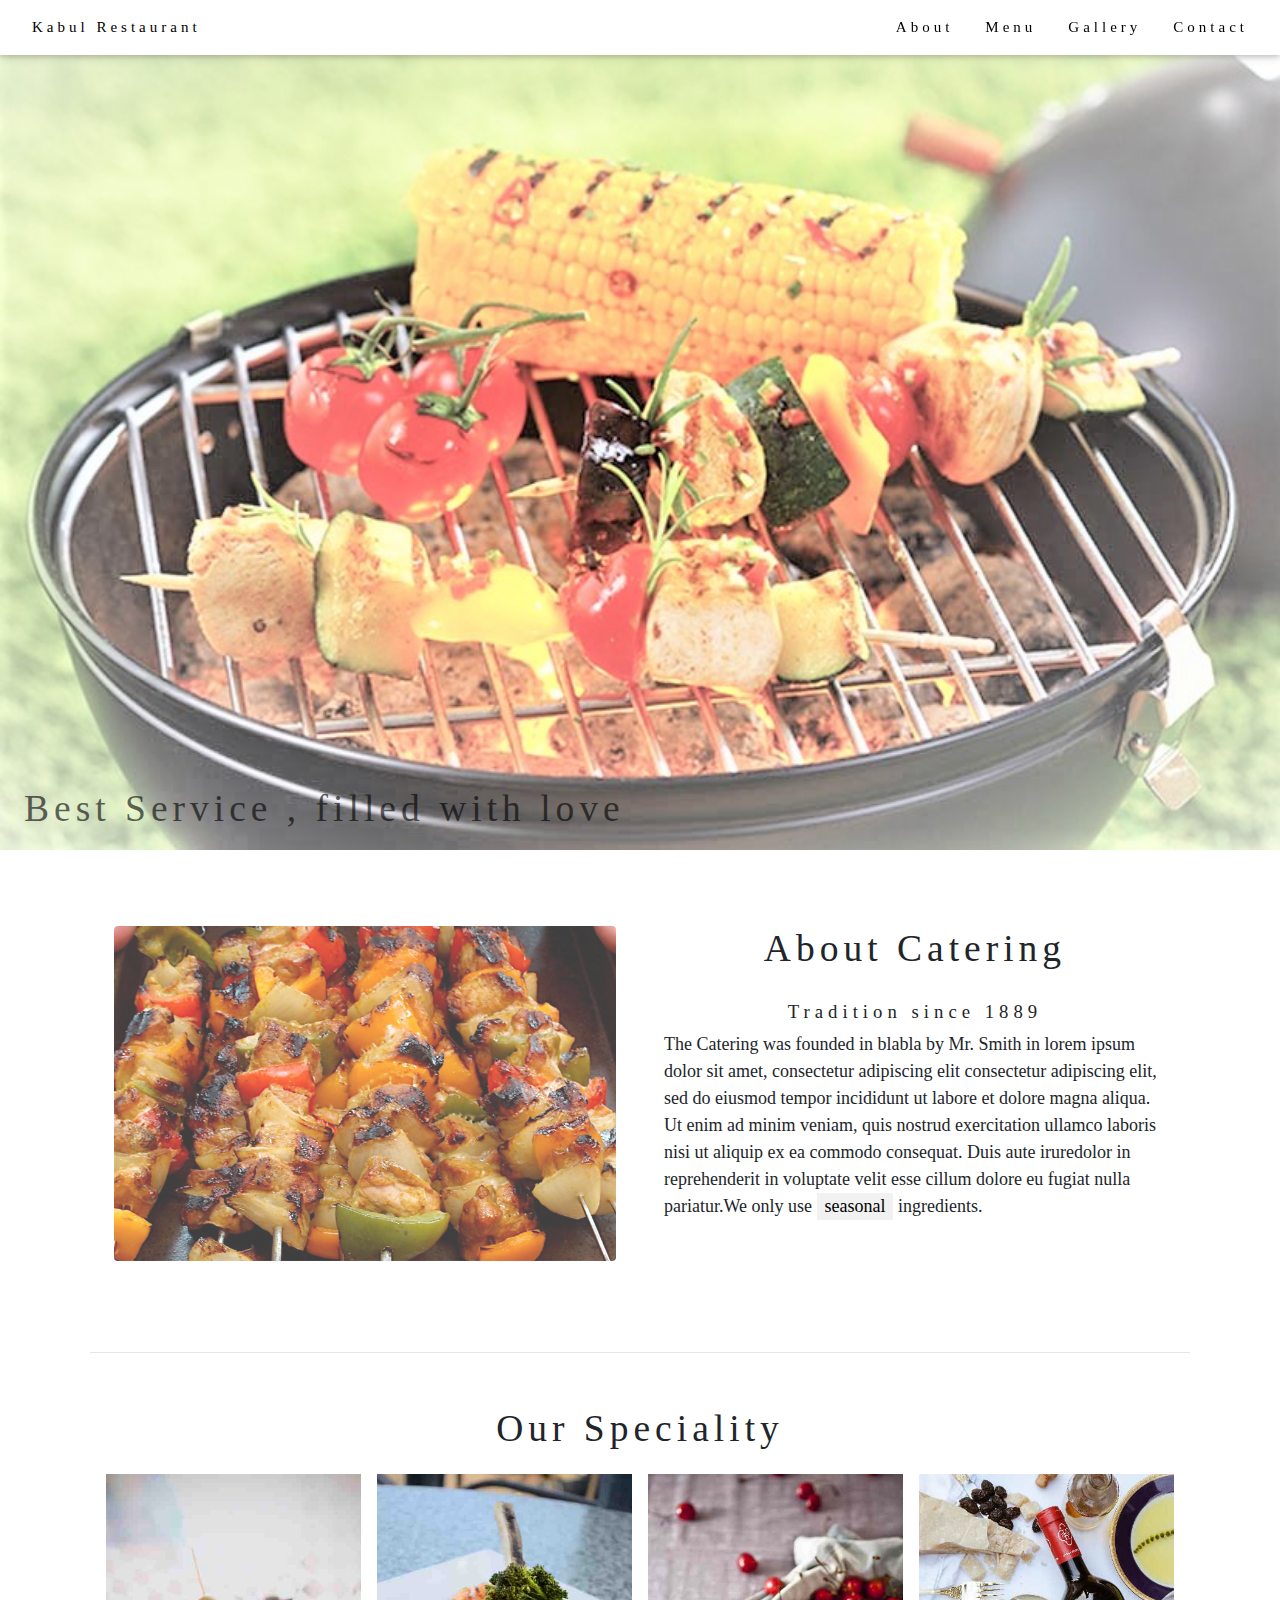
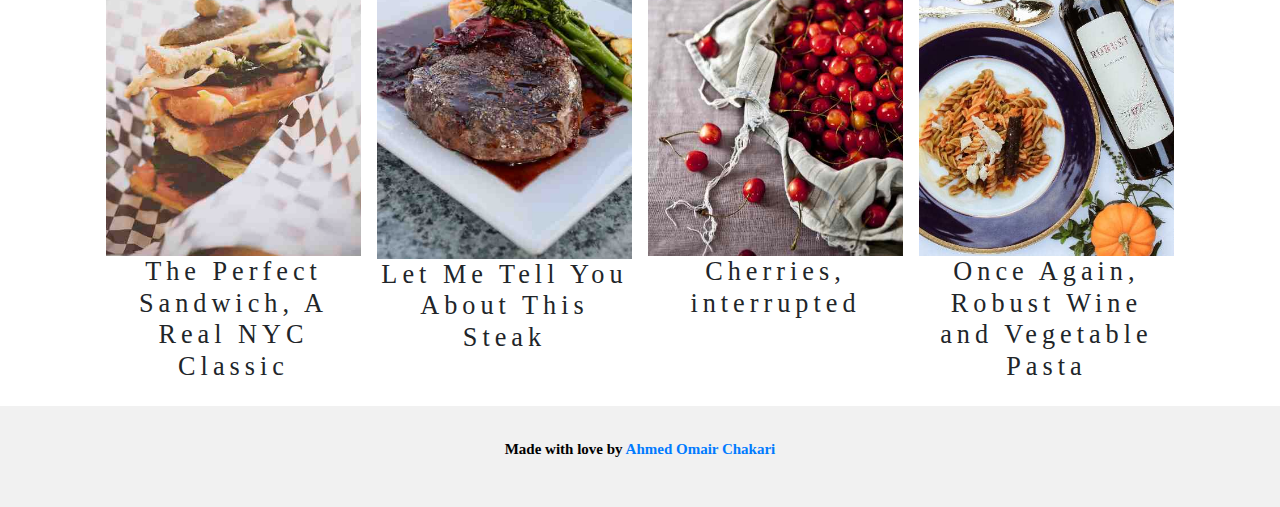
<file: index.html>
<!DOCTYPE html>
<html>
<title>Kabul Restaurant</title>
<meta charset="UTF-8">
<meta name="viewport" content="width=device-width, initial-scale=1">
<link rel="stylesheet" href="https://www.w3schools.com/w3css/4/w3.css">
<!-- Latest compiled and minified CSS -->
<link rel="stylesheet" href="https://maxcdn.bootstrapcdn.com/bootstrap/4.2.1/css/bootstrap.min.css">

<!-- jQuery library -->
<script src="https://ajax.googleapis.com/ajax/libs/jquery/3.3.1/jquery.min.js"></script>

<!-- Popper JS -->
<script src="https://cdnjs.cloudflare.com/ajax/libs/popper.js/1.14.6/umd/popper.min.js"></script>

<!-- Latest compiled JavaScript -->
<script src="https://maxcdn.bootstrapcdn.com/bootstrap/4.2.1/js/bootstrap.min.js"></script>

<!--font awesome-->
<link rel="stylesheet" href="https://use.fontawesome.com/releases/v5.7.0/css/all.css"
      integrity="sha384-lZN37f5QGtY3VHgisS14W3ExzMWZxybE1SJSEsQp9S+oqd12jhcu+A56Ebc1zFSJ" crossorigin="anonymous">

<!--my css-->
<link rel="stylesheet" href="css/style.css">

<body>

<!-- Navbar (sit on top) -->
<div class="w3-top">
    <div class="w3-bar w3-white w3-padding w3-card" style="letter-spacing:4px;">
        <a href="#home" class="w3-bar-item w3-button"> Kabul Restaurant</a>
        <!-- Right-sided navbar links. Hide them on small screens -->
        <div class="w3-right w3-hide-small">
            <a href="index.html" class="w3-bar-item w3-button">About</a>
            <a href="menu.html" class="w3-bar-item w3-button">Menu</a>
            <a href="gallary.html" class="w3-bar-item w3-button">Gallery</a>
            <a href="contact.html" class="w3-bar-item w3-button">Contact</a>
        </div>
    </div>
</div>
<!-- Header -->
<header class="w3-display-container w3-content w3-wide" style="max-width:1400px;min-width:500px" id="home">
    <img class="w3-image" src="image/service1.jpg" alt="Hamburger Catering" width="1600" height="800">
    <div class="w3-display-bottomleft w3-padding-large w3-opacity">
        <h1 class="" style="color: black">Best Service , filled with love</h1>
    </div>
</header>

<!-- Page content -->
<div class="w3-content" style="max-width:1100px">

    <!-- About Section -->
    <div class="w3-row w3-padding-64" id="about">
        <div class="w3-col m6 w3-padding-large w3-hide-small">
            <img src="image/service2.jpg" class="w3-round w3-image w3-opacity-min" alt="Table Setting" width="600" height="750">
        </div>

        <div class="w3-col m6 w3-padding-large">
            <h1 class="w3-center">About Catering</h1><br>
            <h5 class="w3-center">Tradition since 1889</h5>
            <p class="w3-large">The Catering was founded in blabla by Mr. Smith in lorem ipsum dolor sit amet, consectetur adipiscing elit consectetur adipiscing elit, sed do eiusmod tempor incididunt ut labore et dolore magna aliqua. Ut enim ad minim veniam, quis nostrud exercitation ullamco laboris nisi ut aliquip ex ea commodo consequat. Duis aute iruredolor in reprehenderit in voluptate velit esse cillum dolore eu fugiat nulla pariatur.We only use <span class="w3-tag w3-light-grey">seasonal</span> ingredients.</p>
        </div>
    </div>

    <hr>



    <!-- Specialtiy-->
    <div class="w3-row-padding w3-padding-16 w3-center" id="food">

        <div class="text-center m-4">
            <h1>Our Speciality</h1>
        </div>

        <div class="w3-quarter">
            <img src="image/s1.jpg" alt="Sandwich" style="width:100%">
            <h3>The Perfect Sandwich, A Real NYC Classic</h3>
        </div>
        <div class="w3-quarter">
            <img src="image/s2.jpg" alt="Steak" style="width:100%">
            <h3>Let Me Tell You About This Steak</h3>
        </div>
        <div class="w3-quarter">
            <img src="image/s3.jpg" alt="Cherries" style="width:100%">
            <h3>Cherries, interrupted</h3>
        </div>
        <div class="w3-quarter">
            <img src="image/s4.jpg" alt="Pasta and Wine" style="width:100%">
            <h3>Once Again, Robust Wine and Vegetable Pasta</h3>
        </div>
    </div>



    <!-- End page content -->
</div>

<!-- Footer -->
<footer class="w3-center w3-light-grey w3-padding-32">
    <p class="font-weight-bold">Made with love by<a href="" title="W3.CSS" target="_blank" class="w3-hover-text-green"> Ahmed Omair Chakari</a></p>
</footer>


</body>
</html>
</file>
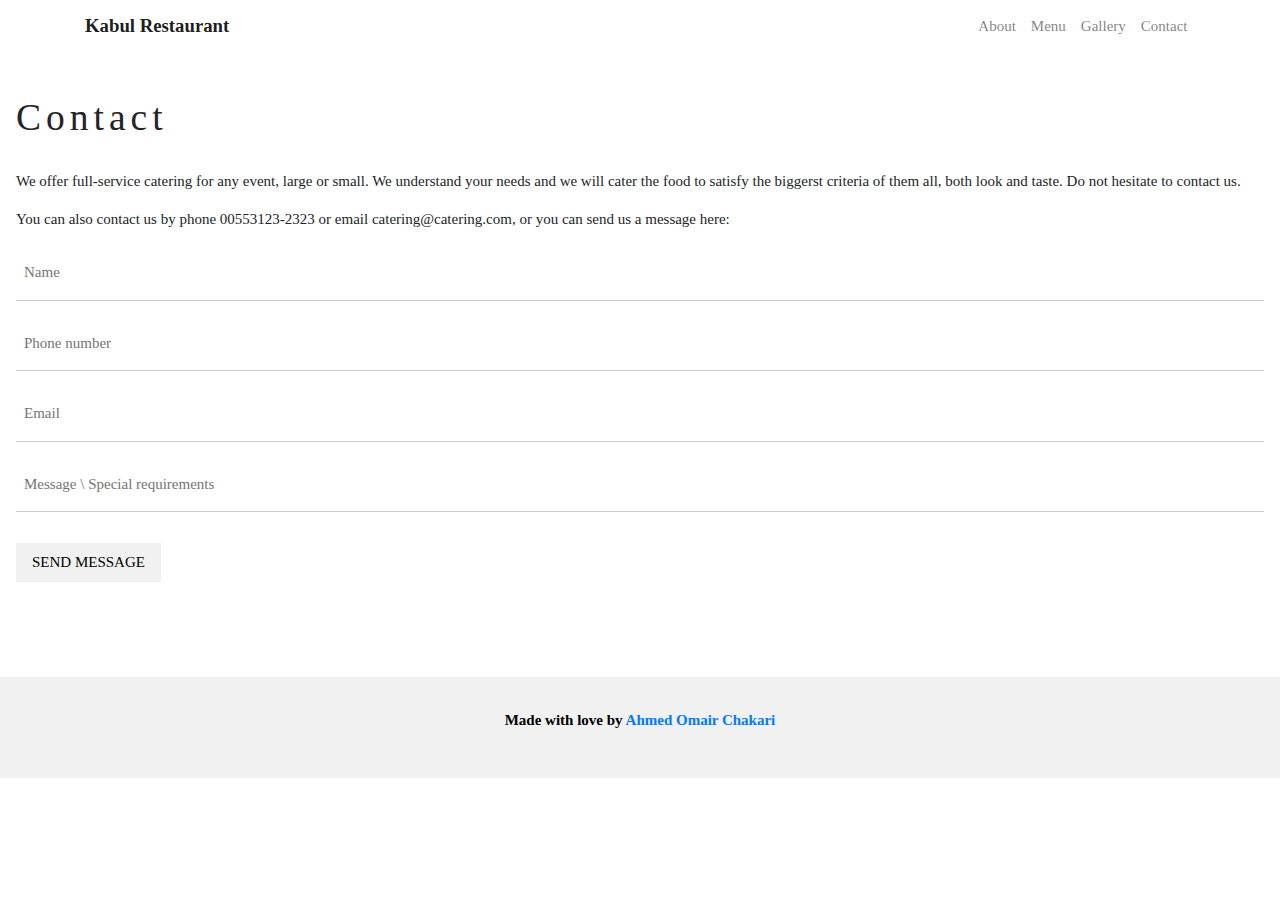
<file: contact.html>
<!DOCTYPE html>
<html>
<title>Kabul Restaurant</title>
<meta charset="UTF-8">
<meta name="viewport" content="width=device-width, initial-scale=1">
<link rel="stylesheet" href="https://www.w3schools.com/w3css/4/w3.css">
<!-- Latest compiled and minified CSS -->
<link rel="stylesheet" href="https://maxcdn.bootstrapcdn.com/bootstrap/4.2.1/css/bootstrap.min.css">

<!-- jQuery library -->
<script src="https://ajax.googleapis.com/ajax/libs/jquery/3.3.1/jquery.min.js"></script>

<!-- Popper JS -->
<script src="https://cdnjs.cloudflare.com/ajax/libs/popper.js/1.14.6/umd/popper.min.js"></script>

<!-- Latest compiled JavaScript -->
<script src="https://maxcdn.bootstrapcdn.com/bootstrap/4.2.1/js/bootstrap.min.js"></script>

<!--font awesome-->
<link rel="stylesheet" href="https://use.fontawesome.com/releases/v5.7.0/css/all.css"
      integrity="sha384-lZN37f5QGtY3VHgisS14W3ExzMWZxybE1SJSEsQp9S+oqd12jhcu+A56Ebc1zFSJ" crossorigin="anonymous">

<!--my css-->
<link rel="stylesheet" href="css/style.css">
<script src="js/form_validation.js"></script>


<body>

<!-- Navbar (sit on top) -->
<nav class="navbar navbar-expand-md  navbar-light fixed-top" style="background-color: #ffffff">
    <div class="container">
        <a href="index.html" class="navbar-brand  font-weight-bold"> Kabul Restaurant</a>

        <button class="navbar-toggler " type="button" data-toggle="collapse" data-target="#collapsenavbar">
            <span class="navbar-toggler-icon "></span>
        </button>

        <div class="collapse navbar-collapse" id="collapsenavbar">
            <ul class="navbar-nav ml-auto">
                <li class="nav-item ">
                    <a href="index.html" class="nav-link font-weight-bolder ">About</a>
                </li>
                <li class="nav-item ">
                    <a href="menu.html" class="nav-link font-weight-bolder ">Menu</a>
                </li>
                <li class="nav-item ">
                    <a href="gallary.html" class="nav-link font-weight-bolder ">Gallery</a>
                </li>
                <li class="nav-item">
                    <a href="contact.html" class="nav-link font-weight-bolder">Contact</a>
                </li>

            </ul>
        </div>
    </div>
</nav>

    <hr>

    <!-- Contact Section -->
    <div class="w3-container w3-padding-64" id="contact">
        <h1>Contact</h1><br>
        <p>We offer full-service catering for any event, large or small. We understand your needs and we will cater the food to satisfy the biggerst criteria of them all, both look and taste. Do not hesitate to contact us.</p>
        <p>You can also contact us by phone 00553123-2323 or email catering@catering.com, or you can send us a message here:</p>
        <form name="myForm" onsubmit="return validateForm()" method="post" action="/action_page.php" target="_blank">
            <p><input class="w3-input w3-padding-16" type="text" placeholder="Name" required name="Name"></p>
            <p><input class="w3-input w3-padding-16" type="tel" placeholder="Phone number" required name="Pnumber"></p>
            <p><input class="w3-input w3-padding-16" type="email" placeholder="Email" required name="Email" ></p>
            <p><input class="w3-input w3-padding-16" type="text" placeholder="Message \ Special requirements" required name="Message"></p>
            <p><button class="w3-button w3-light-grey w3-section" type="submit">SEND MESSAGE</button></p>
        </form>
    </div>

    <!-- End page content -->
</div>

<!-- Footer -->
<footer class="w3-center w3-light-grey w3-padding-32">
    <p class="font-weight-bold">Made with love by<a href="" title="W3.CSS" target="_blank" class="w3-hover-text-green"> Ahmed Omair Chakari</a></p>
</footer>

</body>
</html>
</file>
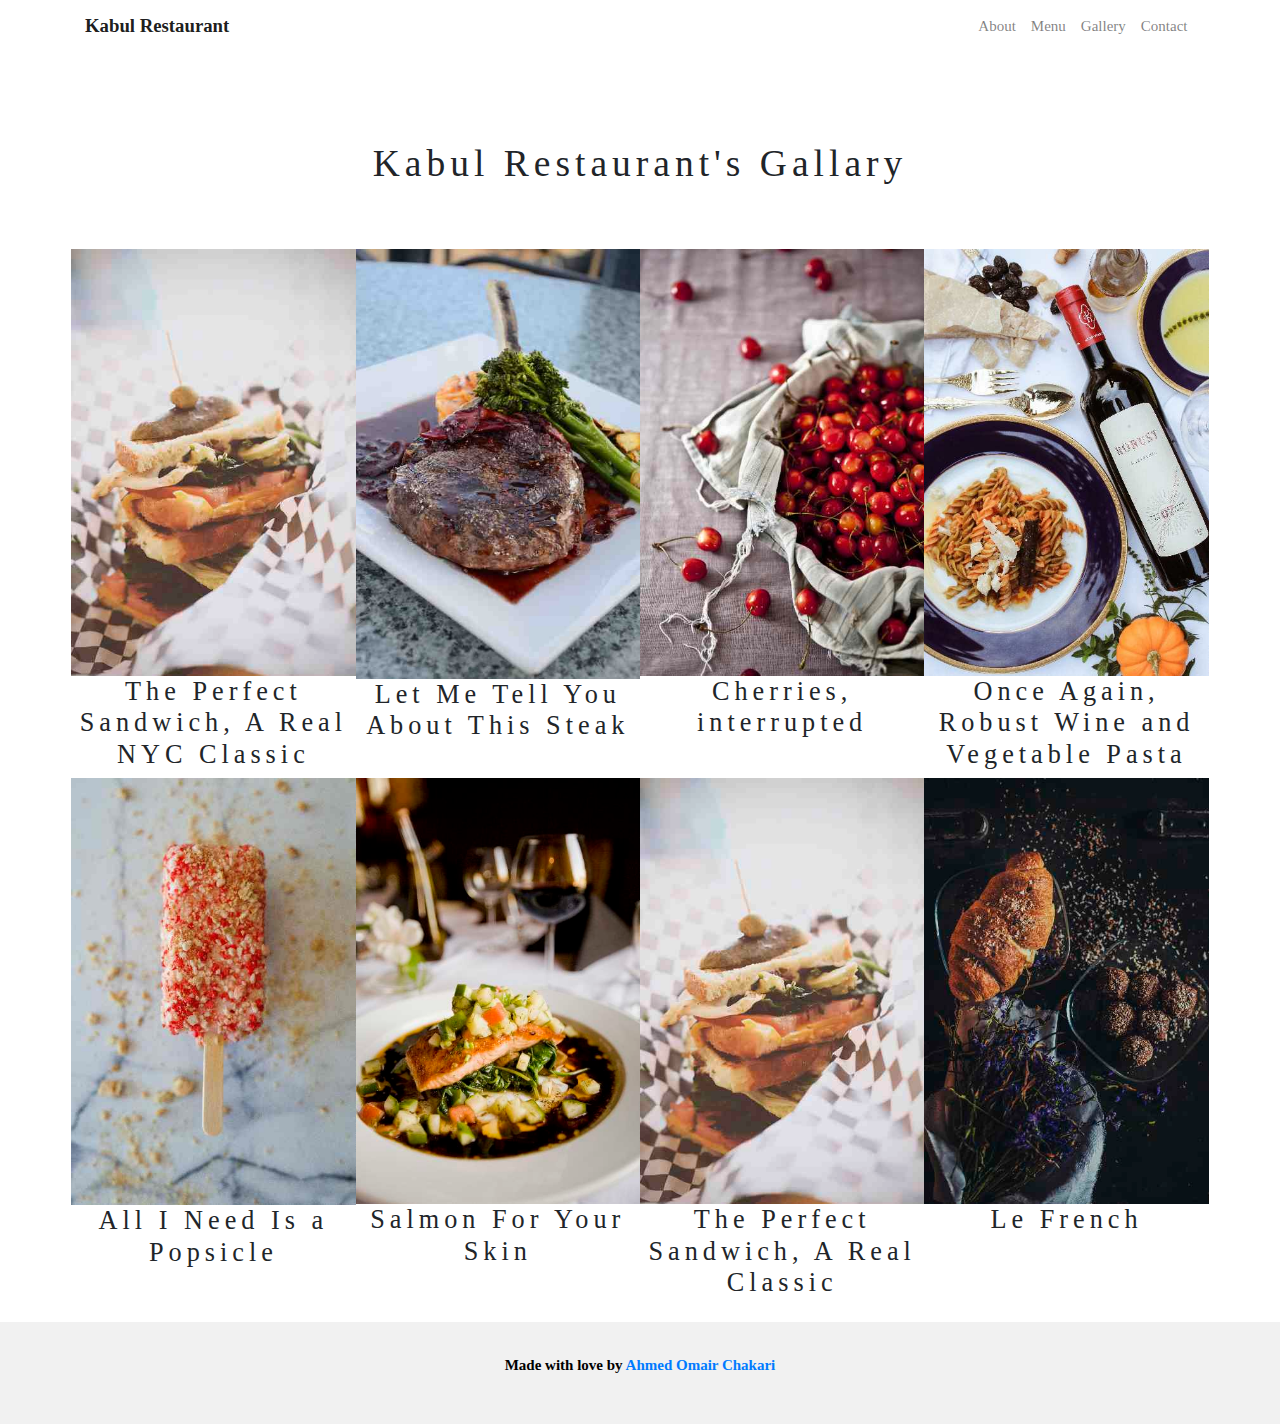
<file: gallary.html>
<!DOCTYPE html>
<html>
<title>Kabul Restaurant</title>
<meta charset="UTF-8">
<meta name="viewport" content="width=device-width, initial-scale=1">
<link rel="stylesheet" href="https://www.w3schools.com/w3css/4/w3.css">
<!-- Latest compiled and minified CSS -->
<link rel="stylesheet" href="https://maxcdn.bootstrapcdn.com/bootstrap/4.2.1/css/bootstrap.min.css">

<!-- jQuery library -->
<script src="https://ajax.googleapis.com/ajax/libs/jquery/3.3.1/jquery.min.js"></script>

<!-- Popper JS -->
<script src="https://cdnjs.cloudflare.com/ajax/libs/popper.js/1.14.6/umd/popper.min.js"></script>

<!-- Latest compiled JavaScript -->
<script src="https://maxcdn.bootstrapcdn.com/bootstrap/4.2.1/js/bootstrap.min.js"></script>

<!--font awesome-->
<link rel="stylesheet" href="https://use.fontawesome.com/releases/v5.7.0/css/all.css"
      integrity="sha384-lZN37f5QGtY3VHgisS14W3ExzMWZxybE1SJSEsQp9S+oqd12jhcu+A56Ebc1zFSJ" crossorigin="anonymous">

<!--my css-->
<link rel="stylesheet" href="css/style.css">

<body>

<!-- Navbar (sit on top) -->
<nav class="navbar navbar-expand-md  navbar-light fixed-top" style="background-color: #ffffff">
    <div class="container">
        <a href="index.html" class="navbar-brand  font-weight-bold"> Kabul Restaurant</a>

        <button class="navbar-toggler " type="button" data-toggle="collapse" data-target="#collapsenavbar">
            <span class="navbar-toggler-icon "></span>
        </button>

        <div class="collapse navbar-collapse" id="collapsenavbar">
            <ul class="navbar-nav ml-auto">
                <li class="nav-item ">
                    <a href="index.html" class="nav-link font-weight-bolder ">About</a>
                </li>
                <li class="nav-item ">
                    <a href="menu.html" class="nav-link font-weight-bolder ">Menu</a>
                </li>
                <li class="nav-item ">
                    <a href="gallary.html" class="nav-link font-weight-bolder ">Gallery</a>
                </li>
                <li class="nav-item">
                    <a href="contact.html" class="nav-link font-weight-bolder">Contact</a>
                </li>

            </ul>
        </div>
    </div>
</nav>


    <!-- Specialtiy-->
    <div class="w3-row-padding w3-padding-16 w3-center" style="margin-top: 8%" id="food">

        <div class="text-center m-4">
            <h1>Kabul Restaurant's Gallary</h1>
        </div>

        <div style="margin: 5%">
        <div class="w3-quarter">
            <a href="image/s1.jpg"><img src="image/s1.jpg" alt="Sandwich" style="width:100%"></a>
            <h3>The Perfect Sandwich, A Real NYC Classic</h3>
        </div>
        <div class="w3-quarter">
            <a href="image/s2.jpg"><img src="image/s2.jpg" alt="Steak" style="width:100%"></a>
            <h3>Let Me Tell You About This Steak</h3>
        </div>
        <div class="w3-quarter">
            <a href="image/s3.jpg"><img src="image/s3.jpg" alt="Cherries" style="width:100%"></a>
            <h3>Cherries, interrupted</h3>
        </div>


        <div class="w3-quarter">
            <a href="image/s4.jpg"><img src="image/s4.jpg" alt="Pasta and Wine" style="width:100%"></a>
            <h3>Once Again, Robust Wine and Vegetable Pasta</h3>
        </div>
        </div>

 <div style="margin: 5%">
        <div class="w3-quarter">
            <a href="image/s5.jpg"><img src="image/s5.jpg" alt="Sandwich" style="width:100%"></a>
            <h3>All I Need Is a Popsicle</h3>
        </div>
        <div class="w3-quarter">
            <a href="image/s6.jpg"><img src="image/s6.jpg" alt="Steak" style="width:100%"></a>
            <h3>Salmon For Your Skin</h3>
        </div>
        <div class="w3-quarter">
            <a href="image/s7.jpg"><img src="image/s7.jpg" alt="Cherries" style="width:100%"></a>
            <h3>The Perfect Sandwich, A Real Classic
            </h3>
        </div>
        <div class="w3-quarter">
            <a href="image/s8.jpg"><img src="image/s8.jpg" alt="Pasta and Wine" style="width:100%"></a>
            <h3>Le French
            </h3>
        </div>
    </div>
</div>


    <!-- End page content -->

<!-- Footer -->
<footer class="w3-center w3-light-grey w3-padding-32">
    <p class="font-weight-bold">Made with love by<a href="" title="W3.CSS" target="_blank" class="w3-hover-text-green"> Ahmed Omair Chakari</a></p>
</footer>


</body>
</html>
</file>
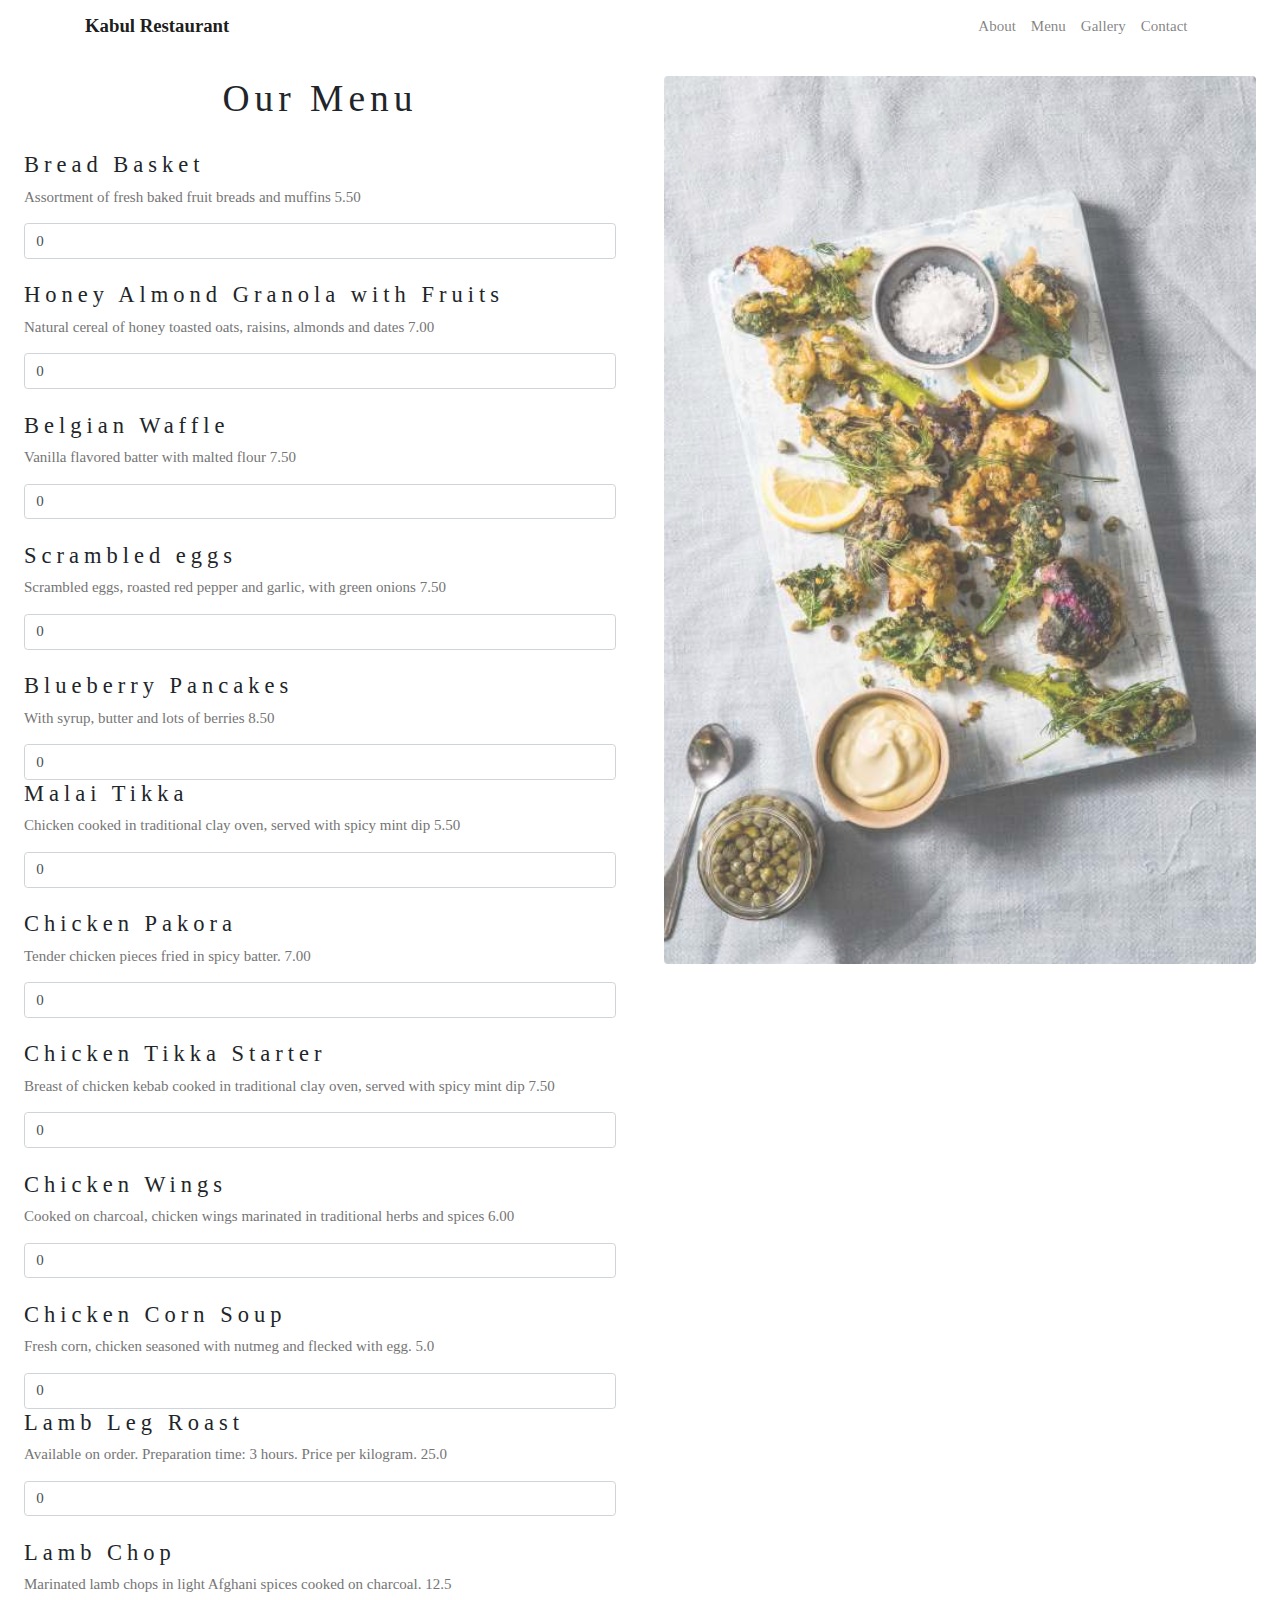
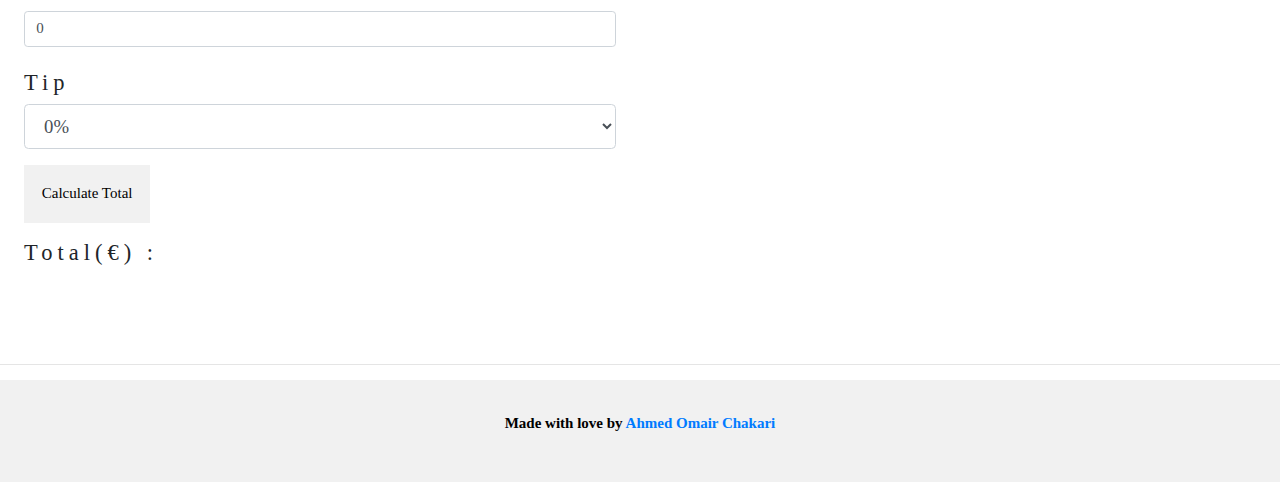
<file: menu.html>
<!DOCTYPE html>
<html>
<title>Kabul Restaurant</title>
<meta charset="UTF-8">
<meta name="viewport" content="width=device-width, initial-scale=1">
<link rel="stylesheet" href="https://www.w3schools.com/w3css/4/w3.css">
<!-- Latest compiled and minified CSS -->
<link rel="stylesheet" href="https://maxcdn.bootstrapcdn.com/bootstrap/4.2.1/css/bootstrap.min.css">

<!-- jQuery library -->
<script src="https://ajax.googleapis.com/ajax/libs/jquery/3.3.1/jquery.min.js"></script>

<!-- Popper JS -->
<script src="https://cdnjs.cloudflare.com/ajax/libs/popper.js/1.14.6/umd/popper.min.js"></script>

<!-- Latest compiled JavaScript -->
<script src="https://maxcdn.bootstrapcdn.com/bootstrap/4.2.1/js/bootstrap.min.js"></script>

<!--font awesome-->
<link rel="stylesheet" href="https://use.fontawesome.com/releases/v5.7.0/css/all.css"
      integrity="sha384-lZN37f5QGtY3VHgisS14W3ExzMWZxybE1SJSEsQp9S+oqd12jhcu+A56Ebc1zFSJ" crossorigin="anonymous">

<!--my css-->
<link rel="stylesheet" href="css/style.css">

<body>

<!-- Navbar (sit on top) -->
<nav class="navbar navbar-expand-md  navbar-light fixed-top" style="background-color: #ffffff">
    <div class="container">
        <a href="index.html" class="navbar-brand  font-weight-bold"> Kabul Restaurant</a>

        <button class="navbar-toggler " type="button" data-toggle="collapse" data-target="#collapsenavbar">
            <span class="navbar-toggler-icon "></span>
        </button>

        <div class="collapse navbar-collapse" id="collapsenavbar">
            <ul class="navbar-nav ml-auto">
                <li class="nav-item ">
                    <a href="index.html" class="nav-link font-weight-bolder ">About</a>
                </li>
                <li class="nav-item ">
                    <a href="menu.html" class="nav-link font-weight-bolder ">Menu</a>
                </li>
                <li class="nav-item ">
                    <a href="gallary.html" class="nav-link font-weight-bolder ">Gallery</a>
                </li>
                <li class="nav-item">
                    <a href="contact.html" class="nav-link font-weight-bolder">Contact</a>
                </li>

            </ul>
        </div>
    </div>
</nav>


<!-- Menu Section -->
<div class="w3-row w3-padding-64" id="menu">
    <div class="w3-col l6 w3-padding-large">
        <h1 class="w3-center">Our Menu</h1><br>
        <h4>Bread Basket</h4>
        <p class="w3-text-grey">Assortment of fresh baked fruit breads and muffins 5.50</p>
        <input class="form-control" type="number" id="one" name="one" placeholder="Enter Quantity" value="0"
               min="1" max="100">
        <br>


        <h4>Honey Almond Granola with Fruits</h4>
        <p class="w3-text-grey">Natural cereal of honey toasted oats, raisins, almonds and dates 7.00</p>
        <input class="form-control" type="number" id="two" name="two" placeholder="Enter Quantity" value="0"
               min="1" max="100"><br>

        <h4>Belgian Waffle</h4>
        <p class="w3-text-grey">Vanilla flavored batter with malted flour 7.50</p><input class="form-control"  type="number" id="three" name="three" placeholder="Enter Quantity" value="0"
                   min="1" max="100"><br>

        <h4>Scrambled eggs</h4>
        <p class="w3-text-grey">Scrambled eggs, roasted red pepper and garlic, with green onions 7.50</p><input class="form-control"  type="number" id="four" name="four" placeholder="Enter Quantity" value="0"
                   min="1" max="100"><br>

        <h4>Blueberry Pancakes</h4>
        <p class="w3-text-grey">With syrup, butter and lots of berries 8.50</p><input class="form-control"  type="number" id="five" name="five" placeholder="Enter Quantity" value="0"
                   min="1" max="100">


        <!---->
        <h4>Malai Tikka</h4>
        <p class="w3-text-grey">Chicken cooked in traditional clay oven, served with spicy mint dip 5.50</p>
        <input class="form-control" type="number" id="six" name="six" placeholder="Enter Quantity" value="0"
               min="1" max="100">
        <br>


        <h4>Chicken Pakora</h4>
        <p class="w3-text-grey">Tender chicken pieces fried in spicy batter. 7.00</p>
        <input class="form-control" type="number" id="seven" name="seven" placeholder="Enter Quantity" value="0"
               min="1" max="100"><br>

        <h4>Chicken Tikka Starter</h4>
        <p class="w3-text-grey">Breast of chicken kebab cooked in traditional clay oven, served with spicy mint dip 7.50</p><input class="form-control"  type="number" id="eigth" name="eigth" placeholder="Enter Quantity" value="0"
                                                                                         min="1" max="100"><br>

        <h4>Chicken Wings</h4>
        <p class="w3-text-grey">Cooked on charcoal, chicken wings marinated in traditional herbs and spices 6.00</p><input class="form-control"  type="number" id="nine" name="nine" placeholder="Enter Quantity" value="0"
                                                                                                                min="1" max="100"><br>

        <h4>Chicken Corn Soup</h4>
        <p class="w3-text-grey">Fresh corn, chicken seasoned with nutmeg and flecked with egg. 5.0</p><input class="form-control"  type="number" id="ten" name="ten" placeholder="Enter Quantity" value="0"
                                                                                      min="1" max="100">


        <h4>Lamb Leg Roast</h4>
        <p class="w3-text-grey">Available on order. Preparation time: 3 hours. Price per kilogram. 25.0</p><input class="form-control"  type="number" id="eleven" name="eleven" placeholder="Enter Quantity" value="0"
                                                                                                                min="1" max="100"><br>

        <h4>Lamb Chop</h4>
        <p class="w3-text-grey">Marinated lamb chops in light Afghani spices cooked on charcoal. 12.5</p><input class="form-control"  type="number" id="tweleve" name="tweleve" placeholder="Enter Quantity" value="0"
                                                                                      min="1" max="100">




        <br>
        <h4>Tip</h4>
        <select id="select" class="form-control form-control-lg">
            <option  value="0">0%</option>
            <option value="5">5%</option>
            <option value="10">10%</option>
            <option value="15">15%</option>
        </select>

        <button onclick="Calc()" class="w3-button w3-light-grey w3-section" style="padding: 3%" type="submit">Calculate Total</button>

        <h4>Total(€) : <span id="result"></span> </h4>

    </div>

    <div class="w3-col l6 w3-padding-large">
        <img src="image/m1.jpg" class="w3-round w3-image w3-opacity-min" alt="Menu" style="width:100%">
    </div>
</div>

<hr>



<!-- End page content -->
</div>

<!-- Footer -->
<footer class="w3-center w3-light-grey w3-padding-32">
    <p class="font-weight-bold">Made with love by<a href="" title="W3.CSS" target="_blank" class="w3-hover-text-green"> Ahmed Omair Chakari</a></p>
</footer>


<script src="js/cart.js"></script>


</body>
</html>
</file>
<file: css/style.css>
body {font-family: "Times New Roman", Georgia, Serif;}
h1, h2, h3, h4, h5, h6 {
    font-family: "Playfair Display";
    letter-spacing: 5px;
}


.heading-section .subheading {
    position: absolute;
    top: -45px;
    left: 0;
    right: 0;
    font-weight: normal;
    font-size: 80px;
    display: block;
    color: rgba(0, 0, 0, 0.2);
    line-height: 1;
    font-family: "Miss Fajardose", cursive;
    margin-top: 0;
    z-index: -1; }
</file>
